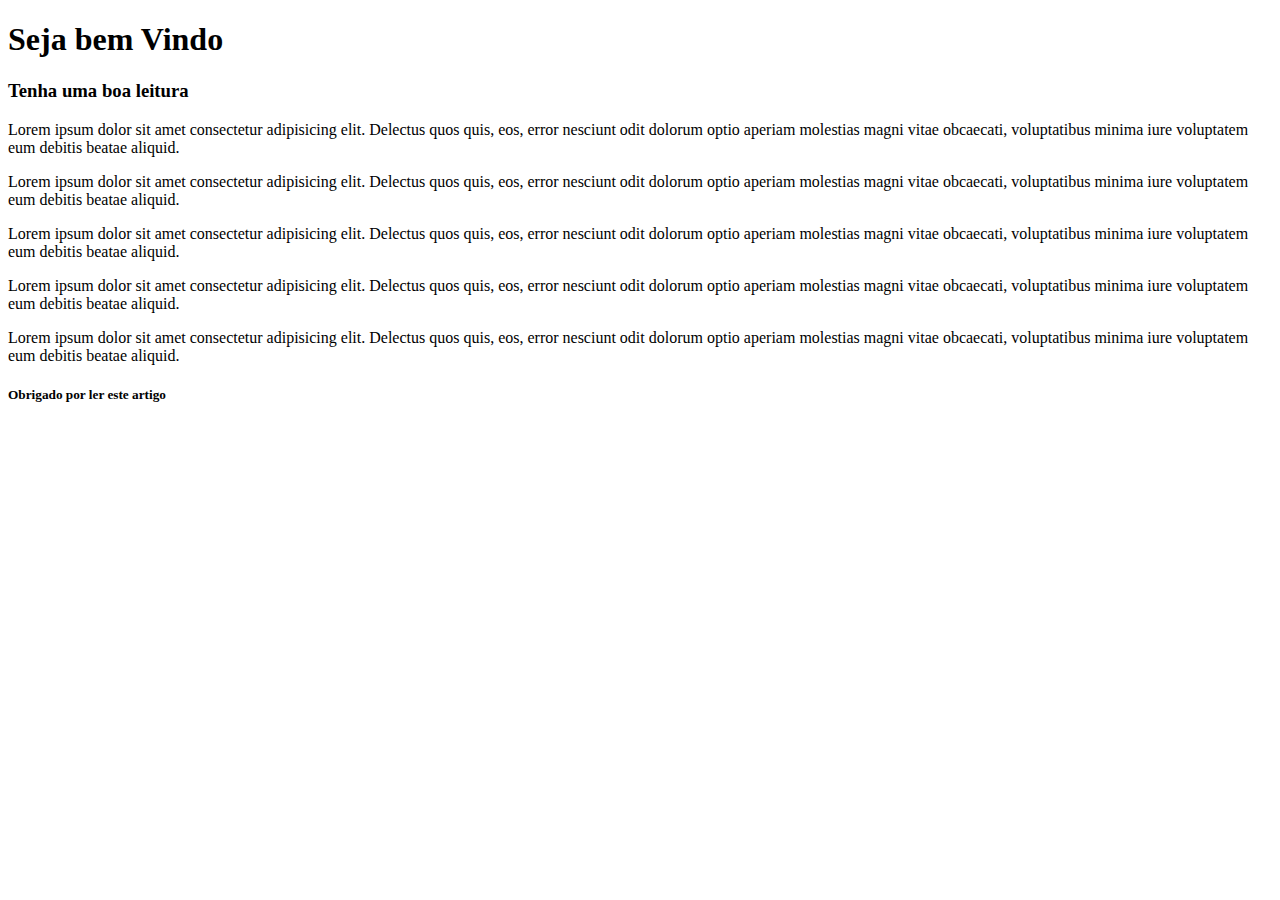
<file: 1 -HTML/Aula3/index.html>
<!DOCTYPE html>
  <html>
    <head>
      <title>Aula - Indentação</title>
    </head>
  <body>
    <section>
      <header><h1>Seja bem Vindo</h1>
            <h3>Tenha uma boa leitura</h3>
      </header>
      <article>
        <p>
          Lorem ipsum dolor sit amet consectetur adipisicing elit. Delectus quos quis, eos, error nesciunt odit dolorum optio aperiam molestias magni vitae obcaecati, voluptatibus minima iure voluptatem eum debitis beatae aliquid.
        </p>
        <p>
          Lorem ipsum dolor sit amet consectetur adipisicing elit. Delectus quos quis, eos, error nesciunt odit dolorum optio aperiam molestias magni vitae obcaecati, voluptatibus minima iure voluptatem eum debitis beatae aliquid.
        </p>
        <p>
          Lorem ipsum dolor sit amet consectetur adipisicing elit. Delectus quos quis, eos, error nesciunt odit dolorum optio aperiam molestias magni vitae obcaecati, voluptatibus minima iure voluptatem eum debitis beatae aliquid.
        </p>
        <p>
          Lorem ipsum dolor sit amet consectetur adipisicing elit. Delectus quos quis, eos, error nesciunt odit dolorum optio aperiam molestias magni vitae obcaecati, voluptatibus minima iure voluptatem eum debitis beatae aliquid.
        </p>
        <p>
          Lorem ipsum dolor sit amet consectetur adipisicing elit. Delectus quos quis, eos, error nesciunt odit dolorum optio aperiam molestias magni vitae obcaecati, voluptatibus minima iure voluptatem eum debitis beatae aliquid.
        </p>
        </article><footer><h5>Obrigado por ler este artigo</h5>
          </footer>
    </section>  
</body>
</html>
</file>
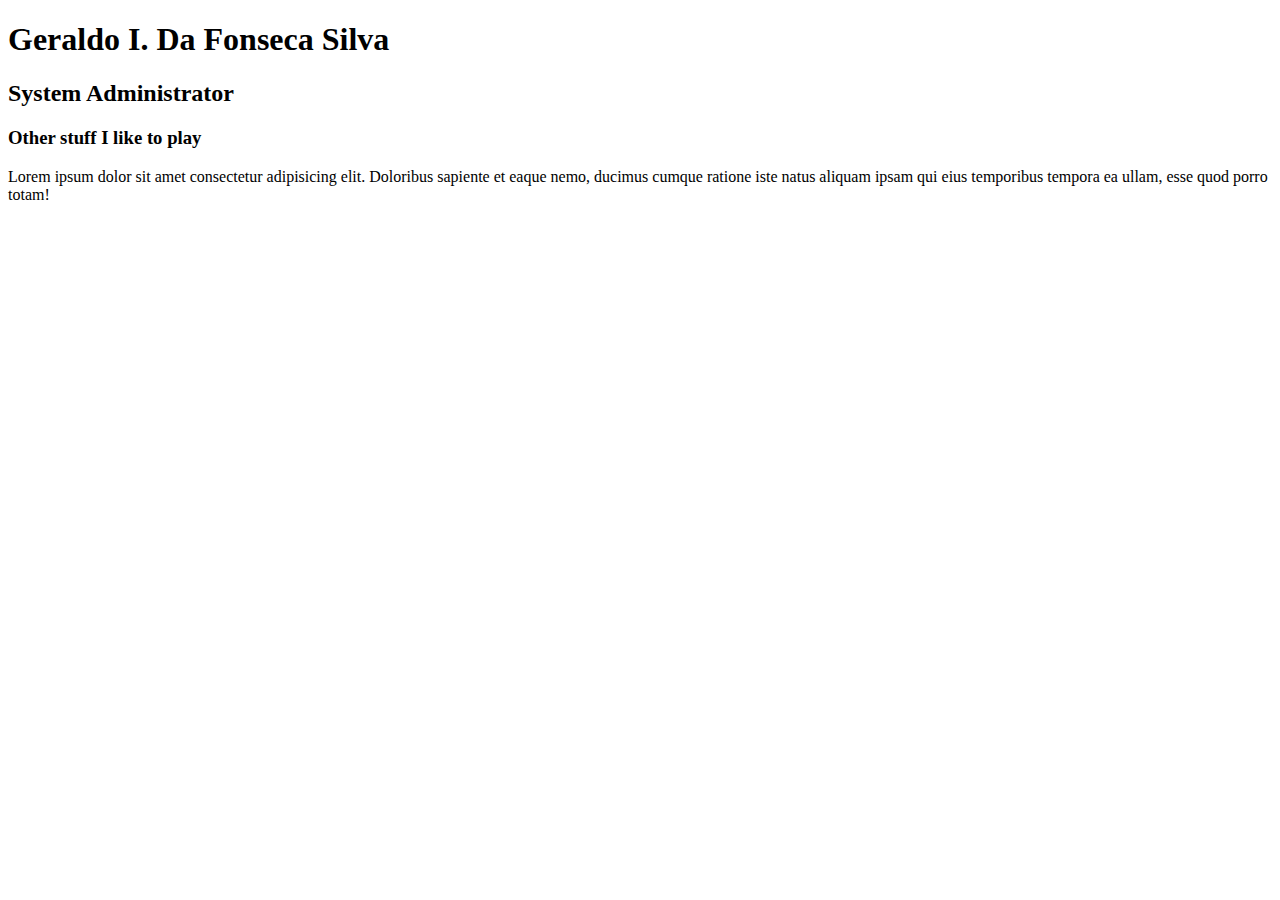
<file: 1 -HTML/Aula4/index.html>
<!DOCTYPE html>
<html lang="pt">
<head>
    <meta charset="UTF-8">
    <meta name="viewport" content="width=device-width, initial-scale=1.0">
    <title>Geraldo I. Da Fonseca Silva</title>
</head>
<body>
    <h1>Geraldo I. Da Fonseca Silva</h1>
    <h2>System Administrator</h2>

    <h3>Other stuff I like to play</h3>

    <p>
        Lorem ipsum dolor sit amet consectetur adipisicing elit. Doloribus sapiente et eaque nemo, ducimus cumque ratione iste natus aliquam ipsam qui eius temporibus tempora ea ullam, esse quod porro totam!
    </p>

    <h3>

    </h3>
</body>
</html>
</file>
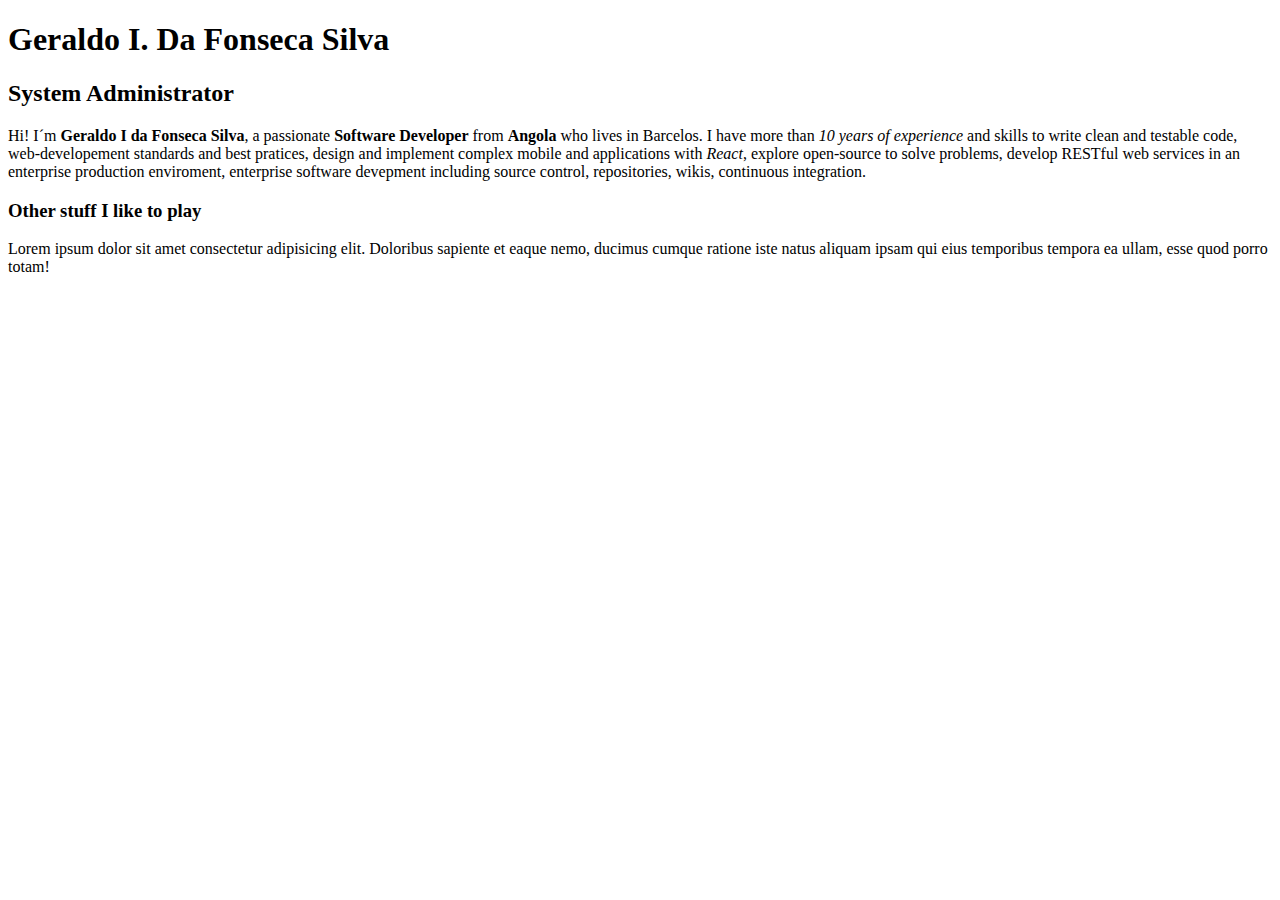
<file: 1 -HTML/Aula5/index.html>
<!DOCTYPE html>
<html lang="pt">
<head>
    <meta charset="UTF-8">
    <meta name="viewport" content="width=device-width, initial-scale=1.0">
    <title>Geraldo I. Da Fonseca Silva</title>
</head>
<body>
    <h1>Geraldo I. Da Fonseca Silva</h1>
    <h2>System Administrator</h2>
    <p>
        Hi! I´m <b>Geraldo I da Fonseca Silva</b>, a passionate <strong>Software Developer</strong> from <b>Angola</b> who lives in Barcelos. I have more than <em>10 years of experience</em> and skills to write clean and testable code, web-developement standards and best pratices, design and implement complex mobile and applications with <i>React</i>, explore open-source to solve problems, develop RESTful web services in an enterprise production enviroment, enterprise software devepment including source control, repositories, wikis, continuous integration.
    </p>

    <h3>Other stuff I like to play</h3>

    <p>
        Lorem ipsum dolor sit amet consectetur adipisicing elit. Doloribus sapiente et eaque nemo, ducimus cumque ratione iste natus aliquam ipsam qui eius temporibus tempora ea ullam, esse quod porro totam!
    </p>

    <h3>

    </h3>
</body>
</html>
</file>
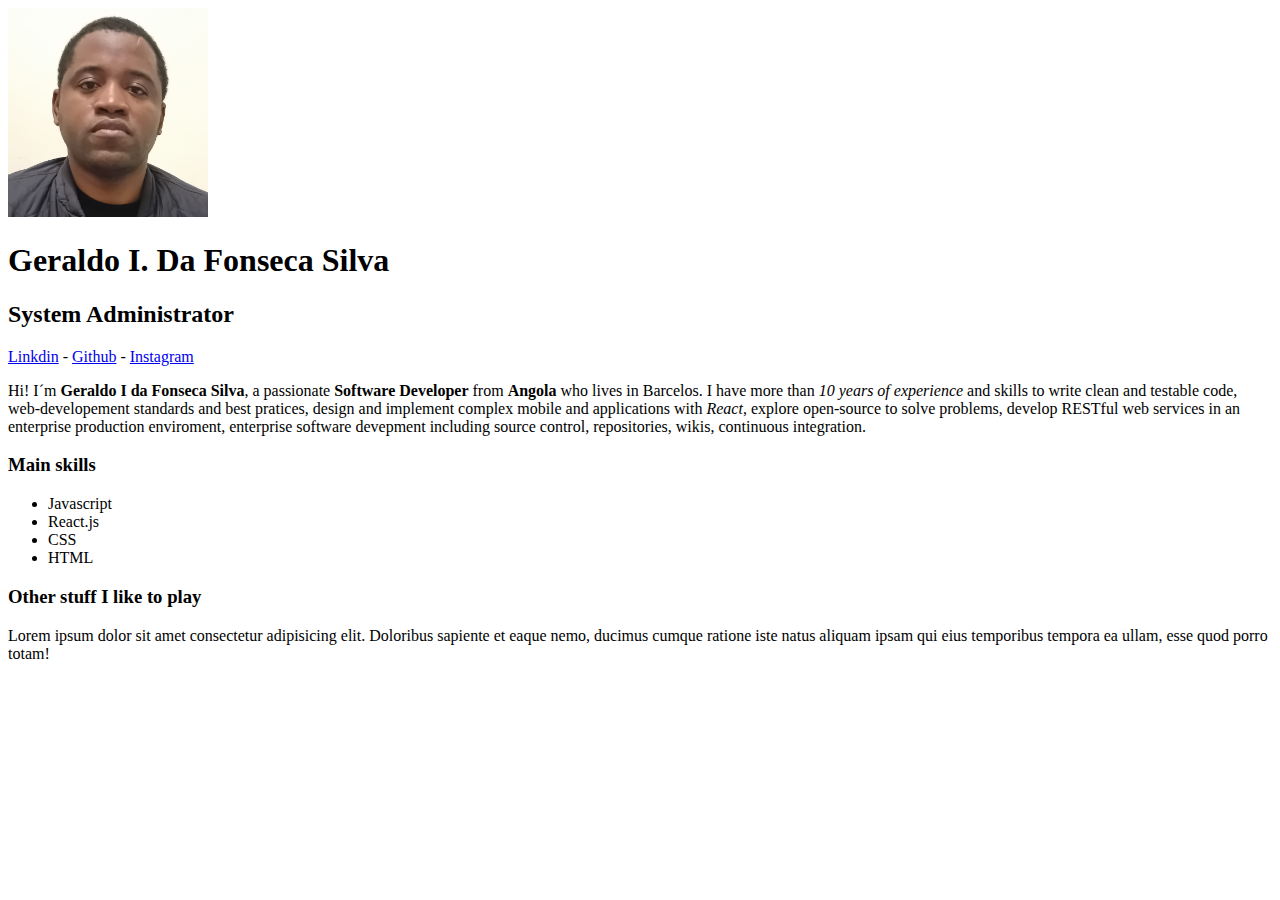
<file: 1 -HTML/Aula6/index.html>
<!DOCTYPE html>
<html lang="pt">
<head>
    <meta charset="UTF-8">
    <meta name="viewport" content="width=device-width, initial-scale=1.0">
    <title>Geraldo I. Da Fonseca Silva</title>
</head>
<body>

    <img src="Geraldo.jpg" width="200" alt="Foto: Geraldo Silva">

    <h1>Geraldo I. Da Fonseca Silva</h1>
    <h2>System Administrator</h2>

    <a href="http://www.linkedin.com" target="_blank">Linkdin</a>
    -
    <a href="http://www.github.com" target="_blank">Github</a>
    -
    <a href="www.instagram.com" target="_blank">Instagram</a>
    

    <p>
        Hi! I´m <b>Geraldo I da Fonseca Silva</b>, a passionate <strong>Software Developer</strong> from <b>Angola</b> who lives in Barcelos. I have more than <em>10 years of experience</em> and skills to write clean and testable code, web-developement standards and best pratices, design and implement complex mobile and applications with <i>React</i>, explore open-source to solve problems, develop RESTful web services in an enterprise production enviroment, enterprise software devepment including source control, repositories, wikis, continuous integration.
    </p>

    <h3>Main skills</h3>
    <ul>
        <li>Javascript</li>
        <li>React.js</li>
        <li>CSS</li>
        <li>HTML</li>
        
    </ul>

    <h3>Other stuff I like to play</h3>

    <p>
        Lorem ipsum dolor sit amet consectetur adipisicing elit. Doloribus sapiente et eaque nemo, ducimus cumque ratione iste natus aliquam ipsam qui eius temporibus tempora ea ullam, esse quod porro totam!
    </p>

    <h3>

    </h3>
</body>
</html>
</file>
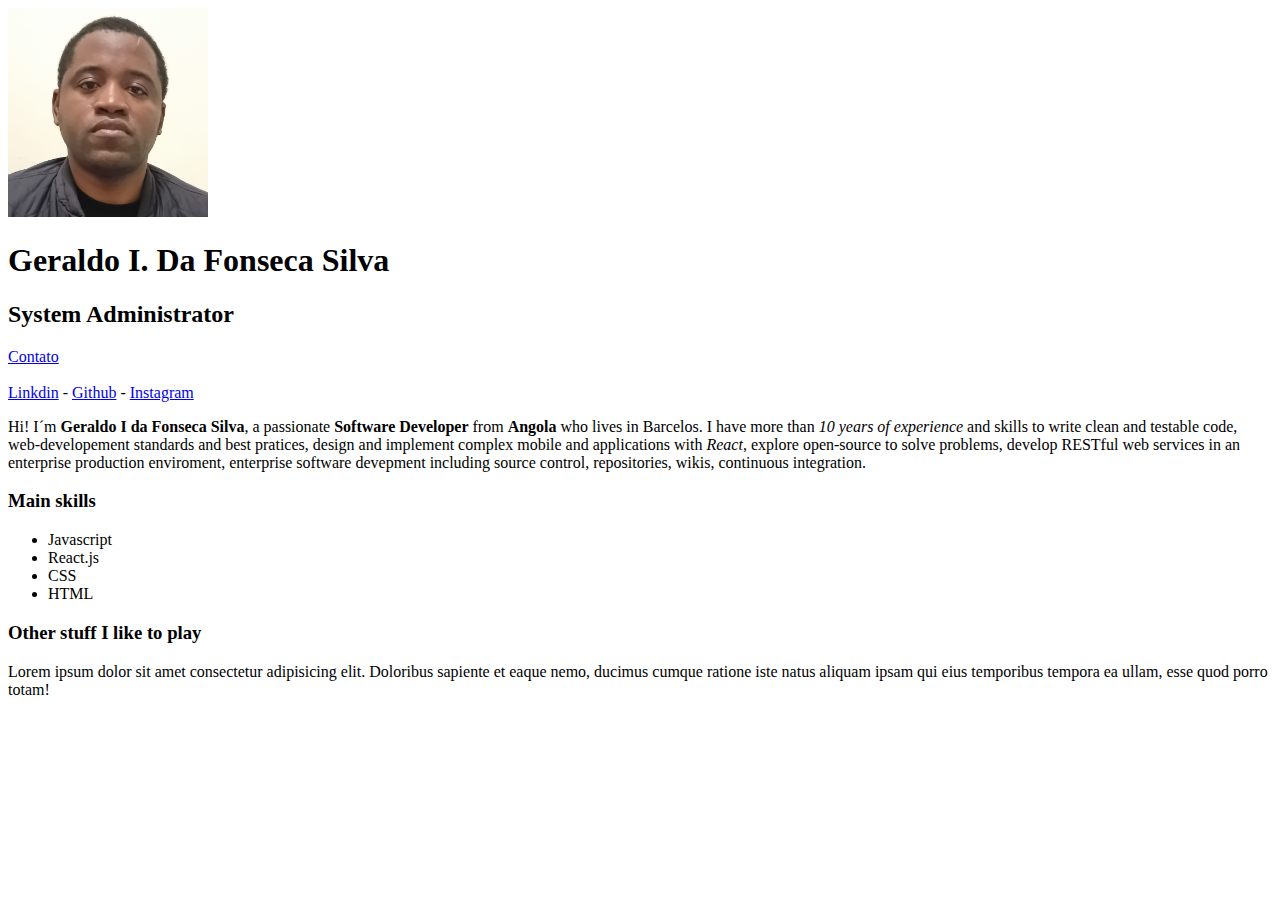
<file: 1 -HTML/Aula7/index.html>
<!DOCTYPE html>
<html lang="pt">
<head>
    <meta charset="UTF-8">
    <meta name="viewport" content="width=device-width, initial-scale=1.0">
    <title>Geraldo I. Da Fonseca Silva</title>
</head>
<body>

    <img src="Geraldo.jpg" width="200" alt="Foto: Geraldo Silva">

    <h1>Geraldo I. Da Fonseca Silva</h1>
    <h2>System Administrator</h2>

    <a href="contato.html">Contato</a> 
    
    <br><br>

    <a href="http://www.linkedin.com" target="_blank">Linkdin</a>
    -
    <a href="http://www.github.com" target="_blank">Github</a>
    -
    <a href="www.instagram.com" target="_blank">Instagram</a>
    

    <p>
        Hi! I´m <b>Geraldo I da Fonseca Silva</b>, a passionate <strong>Software Developer</strong> from <b>Angola</b> who lives in Barcelos. I have more than <em>10 years of experience</em> and skills to write clean and testable code, web-developement standards and best pratices, design and implement complex mobile and applications with <i>React</i>, explore open-source to solve problems, develop RESTful web services in an enterprise production enviroment, enterprise software devepment including source control, repositories, wikis, continuous integration.
    </p>

    <h3>Main skills</h3>
    <ul>
        <li>Javascript</li>
        <li>React.js</li>
        <li>CSS</li>
        <li>HTML</li>
        
    </ul>

    <h3>Other stuff I like to play</h3>

    <p>
        Lorem ipsum dolor sit amet consectetur adipisicing elit. Doloribus sapiente et eaque nemo, ducimus cumque ratione iste natus aliquam ipsam qui eius temporibus tempora ea ullam, esse quod porro totam!
    </p>

    <h3>

    </h3>
</body>
</html>
</file>
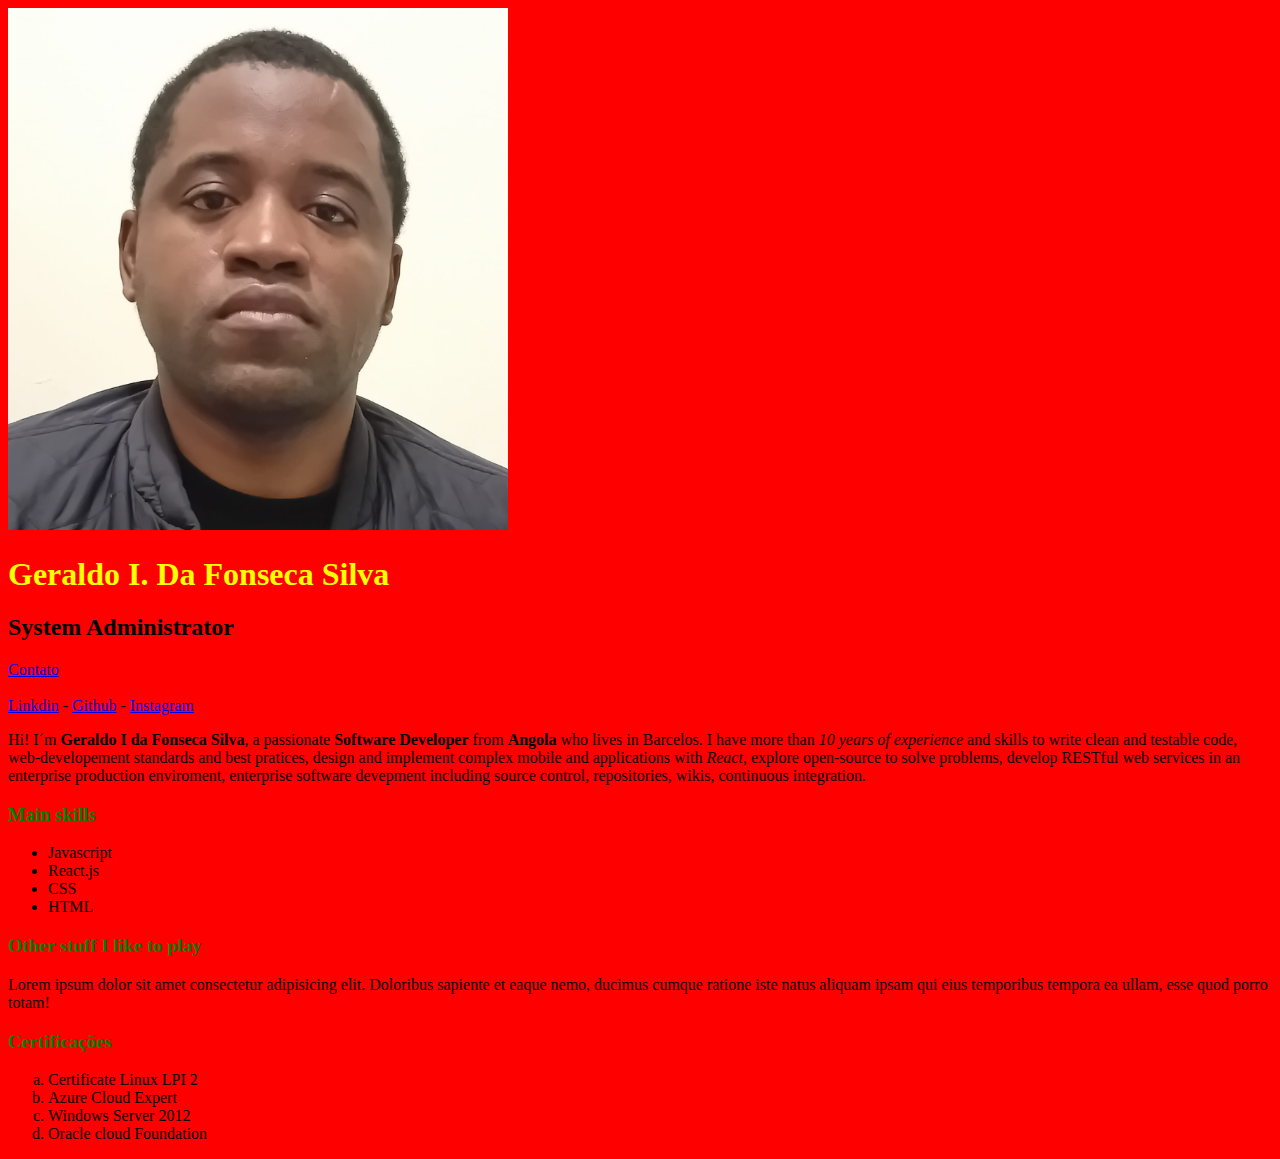
<file: 2 - CSS/Aula1/index.html>
<!DOCTYPE html>
<html lang="pt">
<head>
    <meta charset="UTF-8">
    <meta name="viewport" content="width=device-width, initial-scale=1.0">
    <title>Geraldo I. Da Fonseca Silva</title>

    <link rel="stylesheet" href="style.css">
</head>
<body>

    <img src="Geraldo.jpg" width="200" alt="Foto: Geraldo Silva" class="foto-principal">

    <h1 id="titulo-principal">Geraldo I. Da Fonseca Silva</h1>
    <h2>System Administrator</h2>

    <a href="contato.html">Contato</a> 
    
    <br><br>

    <a href="http://www.linkedin.com" target="_blank">Linkdin</a>
    -
    <a href="http://www.github.com" target="_blank">Github</a>
    -
    <a href="www.instagram.com" target="_blank">Instagram</a>
    

    <p>
        Hi! I´m <b>Geraldo I da Fonseca Silva</b>, a passionate <strong>Software Developer</strong> from <b>Angola</b> who lives in Barcelos. I have more than <em>10 years of experience</em> and skills to write clean and testable code, web-developement standards and best pratices, design and implement complex mobile and applications with <i>React</i>, explore open-source to solve problems, develop RESTful web services in an enterprise production enviroment, enterprise software devepment including source control, repositories, wikis, continuous integration.
    </p>

    <h3>Main skills</h3>
    <ul>
        <li>Javascript</li>
        <li>React.js</li>
        <li>CSS</li>
        <li>HTML</li>
        
    </ul>

    <h3>Other stuff I like to play</h3>

    <p>
        Lorem ipsum dolor sit amet consectetur adipisicing elit. Doloribus sapiente et eaque nemo, ducimus cumque ratione iste natus aliquam ipsam qui eius temporibus tempora ea ullam, esse quod porro totam!
    </p>

    <h3>Certificações</h3>
    <ol type="a">
        <li>Certificate Linux LPI 2</li>
        <li>Azure Cloud Expert</li>
        <li>Windows Server 2012</li>
        <li>Oracle cloud Foundation</li>

    </ol>
</body>
</html>
</file>
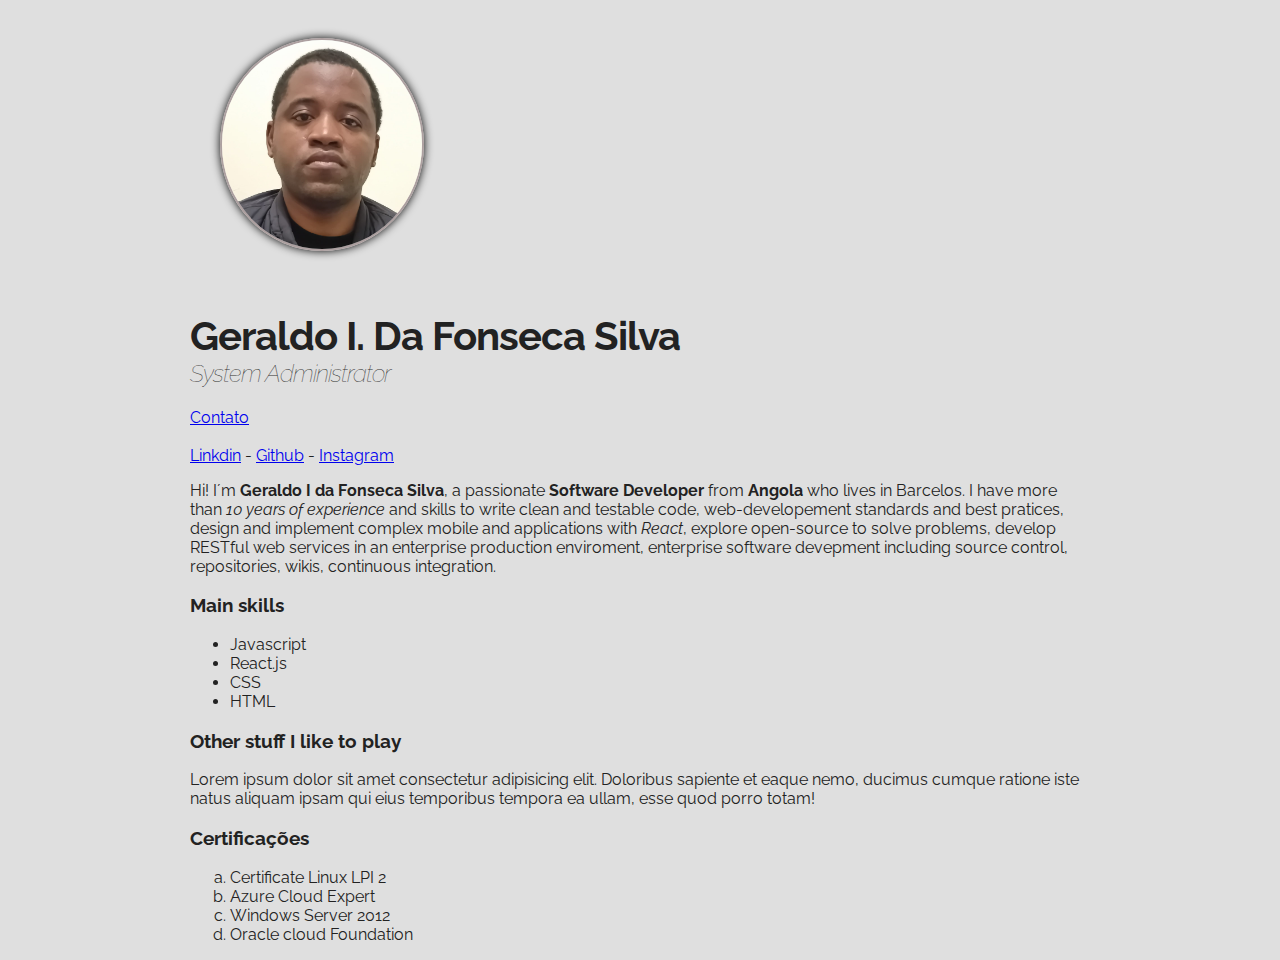
<file: 2 - CSS/Aula10/index.html>
<!DOCTYPE html>
<html lang="pt">
<head>
    <meta charset="UTF-8">
    <meta name="viewport" content="width=device-width, initial-scale=1.0">
    <title>Geraldo I. Da Fonseca Silva</title>

<link rel="preconnect" href="https://fonts.googleapis.com">
<link rel="preconnect" href="https://fonts.gstatic.com" crossorigin>
<link href="https://fonts.googleapis.com/css2?family=PT+Sans+Narrow:wght@700&family=Raleway:wght@400;500&display=swap" rel="stylesheet">
    <link rel="stylesheet" href="style.css">
</head>
<body>

    <div class="container">

        <img src="Geraldo.jpg" width="200" alt="Foto: Geraldo Silva" class="foto-principal">

        <h1>Geraldo I. Da Fonseca Silva</h1>
        <h2>System Administrator</h2>

        <a href="contato.html">Contato</a> 
        
        <br><br>

        <a href="http://www.linkedin.com" target="_blank">Linkdin</a>
        -
        <a href="http://www.github.com" target="_blank">Github</a>
        -
        <a href="www.instagram.com" target="_blank">Instagram</a>
        

        <p>
            Hi! I´m <b>Geraldo I da Fonseca Silva</b>, a passionate <strong>Software Developer</strong> from <b>Angola</b> who lives in Barcelos. I have more than <em>10 years of experience</em> and skills to write clean and testable code, web-developement standards and best pratices, design and implement complex mobile and applications with <i>React</i>, explore open-source to solve problems, develop RESTful web services in an enterprise production enviroment, enterprise software devepment including source control, repositories, wikis, continuous integration.
        </p>

        <h3>Main skills</h3>
        <ul>
            <li>Javascript</li>
            <li>React.js</li>
            <li>CSS</li>
            <li>HTML</li>
            
        </ul>

        <h3>Other stuff I like to play</h3>

        <p>
            Lorem ipsum dolor sit amet consectetur adipisicing elit. Doloribus sapiente et eaque nemo, ducimus cumque ratione iste natus aliquam ipsam qui eius temporibus tempora ea ullam, esse quod porro totam!
        </p>

        <h3>Certificações</h3>
        <ol type="a">
            <li>Certificate Linux LPI 2</li>
            <li>Azure Cloud Expert</li>
            <li>Windows Server 2012</li>
            <li>Oracle cloud Foundation</li>

        </ol>
    </div>
</body>
</html>
</file>
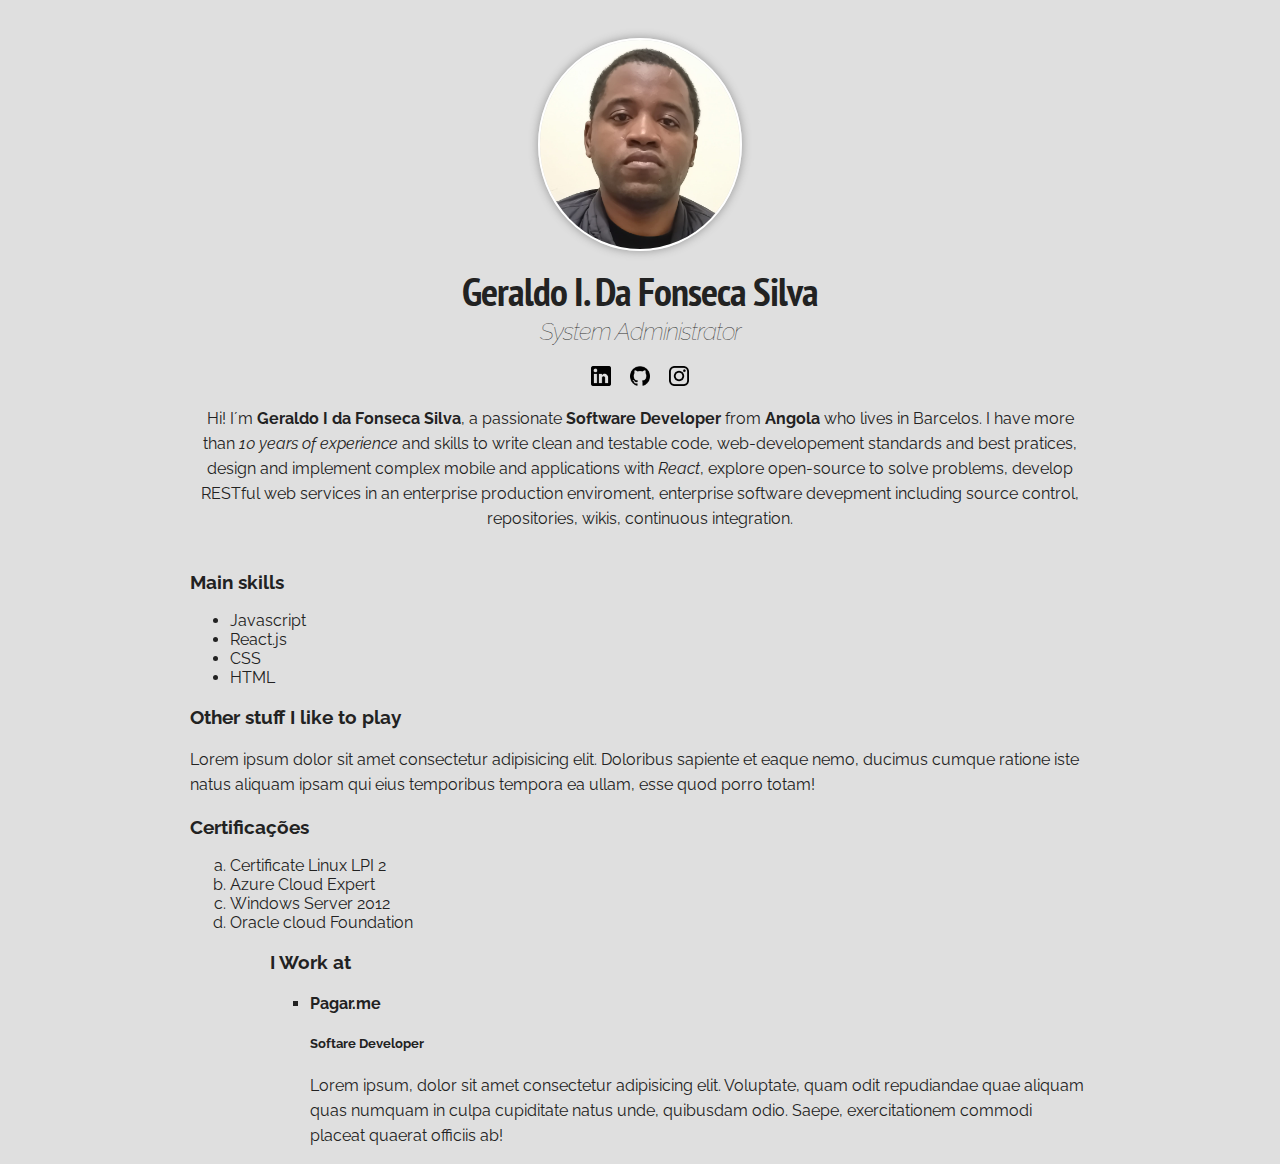
<file: 2 - CSS/Aula11/index.html>
<!DOCTYPE html>
<html lang="pt">
<head>
    <meta charset="UTF-8">
    <meta name="viewport" content="width=device-width, initial-scale=1.0">
    <title>Geraldo I. Da Fonseca Silva</title>

<link rel="preconnect" href="https://fonts.googleapis.com">
<link rel="preconnect" href="https://fonts.gstatic.com" crossorigin>
<link href="https://fonts.googleapis.com/css2?family=PT+Sans+Narrow:wght@700&family=Raleway:wght@400;500&display=swap" rel="stylesheet">
    <link rel="stylesheet" href="style.css">
</head>
<body>

    <div class="container">
        <div class="profile">
            <img src="Geraldo.jpg" width="200" alt="Foto: Geraldo Silva" class="foto-principal">

            <h1>Geraldo I. Da Fonseca Silva</h1>
            <h2>System Administrator</h2>

            

            <a href="http://www.linkedin.com" target="_blank" class="social-links">
                <img src="logo-linkedin.png" alt="linkedin" class="social-icons">
            </a>
            <a href="http://www.github.com" target="_blank" class="social-links">
                <img src="logo-github.png" alt="Github" class="social-icons github" >
            </a>
            <a href="www.instagram.com" target="_blank" class="social-links">
                <img src="logo-instagram.png" alt="Instagram" class="social-icons">
            </a>
        <p>
            Hi! I´m <b>Geraldo I da Fonseca Silva</b>, a passionate <strong>Software Developer</strong> from <b>Angola</b> who lives in Barcelos. I have more than <em>10 years of experience</em> and skills to write clean and testable code, web-developement standards and best pratices, design and implement complex mobile and applications with <i>React</i>, explore open-source to solve problems, develop RESTful web services in an enterprise production enviroment, enterprise software devepment including source control, repositories, wikis, continuous integration.
        </p>
    </div>

        <h3>Main skills</h3>
        <ul>
            <li>Javascript</li>
            <li>React.js</li>
            <li>CSS</li>
            <li>HTML</li>
            
        </ul>

        <h3>Other stuff I like to play</h3>

        <p>
            Lorem ipsum dolor sit amet consectetur adipisicing elit. Doloribus sapiente et eaque nemo, ducimus cumque ratione iste natus aliquam ipsam qui eius temporibus tempora ea ullam, esse quod porro totam!
        </p>

        <h3>Certificações</h3>
        <ol type="a">
            <li>Certificate Linux LPI 2</li>
            <li>Azure Cloud Expert</li>
            <li>Windows Server 2012</li>
            <li>Oracle cloud Foundation</li>
        <ol>
        <h3>I Work at</h3>
        <ul> 
            <li>
        <h4>Pagar.me</h4>
            <h5>Softare Developer</h5>
            <p>Lorem ipsum, dolor sit amet consectetur adipisicing elit. Voluptate, quam odit repudiandae quae aliquam quas numquam in culpa cupiditate natus unde, quibusdam odio. Saepe, exercitationem commodi placeat quaerat officiis ab!</p>    
            </li>
        </ul>    

           
</body>
</html>
</file>
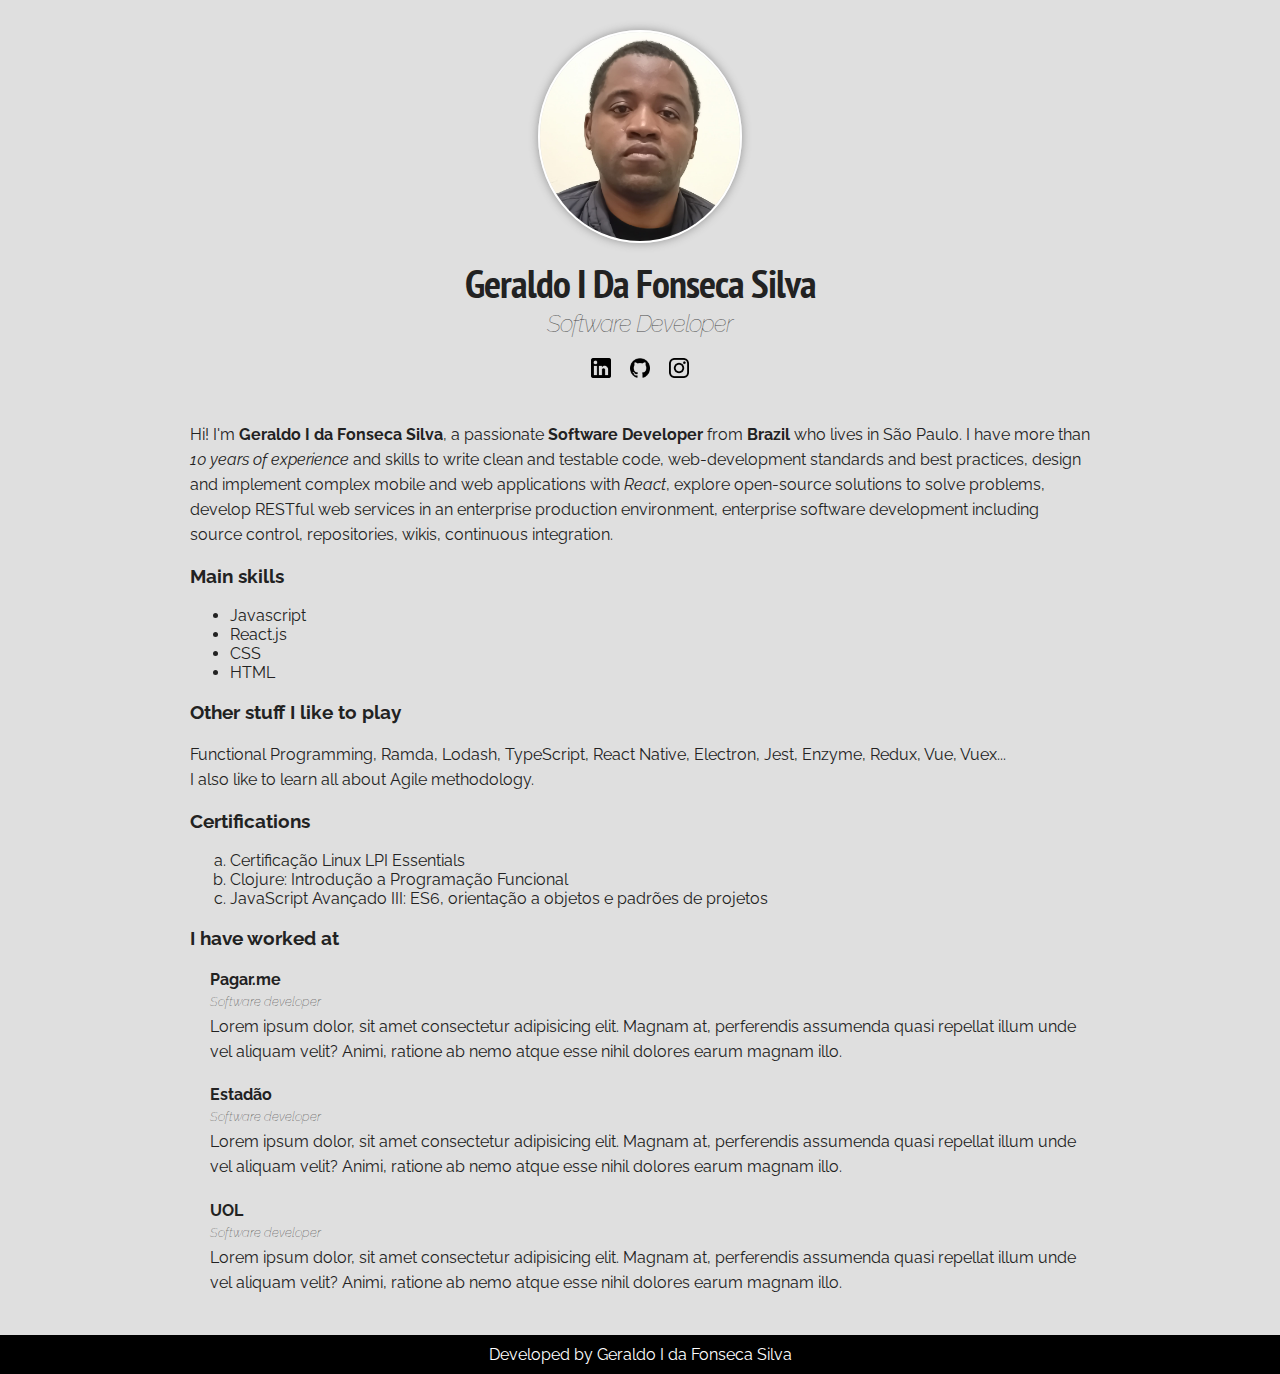
<file: 2 - CSS/Aula12/index.html>
<!DOCTYPE html>
<html lang="pt">
<head>
  <meta charset="UTF-8">
  <meta name="viewport" content="width=device-width, initial-scale=1.0">
  <title>Geraldo I da Fonseca Silva</title>

  <link href="https://fonts.googleapis.com/css2?family=PT+Sans+Narrow:wght@700&family=Raleway:wght@400;500&display=swap" rel="stylesheet">
  <link rel="stylesheet" href="style.css">
</head>
<body>

  <div class="container">
    <div class="profile">
      <img src="Geraldo.jpg" alt="Foto: Geraldo I. da Fonseca Silva" class="foto-principal">

      <h1>Geraldo I Da Fonseca Silva</h1>
      <h2>Software Developer</h2>

      <a href="http://www.linkedin.com" target="_blank" class="social-links">
        <img src="logo-linkedin.png" alt="Linkedin" class="social-icons">
      </a>
      <a href="http://www.github.com" target="_blank" class="social-links">
        <img src="logo-github.png" alt="github" class="social-icons github">
      </a>
      <a href="http://www.instagram.com" target="_blank" class="social-links">
        <img src="logo-instagram.png" alt="Instagram" class="social-icons">
      </a>
    </div>

    <p>
      Hi! I'm <strong>Geraldo I da Fonseca Silva</strong>, a passionate <strong>Software Developer</strong> from <b>Brazil</b> who lives in São Paulo. I have more than <em>10 years of experience</em> and skills to write clean and testable code, web-development standards and best practices, design and implement complex mobile and web applications with <i>React</i>, explore open-source solutions to solve problems, develop RESTful web services in an enterprise production environment, enterprise software development including source control, repositories, wikis, continuous integration.
    </p>

    <h3>Main skills</h3>
    <ul>
      <li>Javascript</li>
      <li>React.js</li>
      <li>CSS</li>
      <li>HTML</li>
    </ul>

    <h3>Other stuff I like to play</h3>
    <p>
      Functional Programming, Ramda, Lodash, TypeScript, React Native, Electron, Jest, Enzyme, Redux, Vue, Vuex...
      <br>I also like to learn all about Agile methodology.
    </p>

    <h3>Certifications</h3>
    <ol type="a">
      <li>Certificação Linux LPI Essentials</li>
      <li>Clojure: Introdução a Programação Funcional</li>
      <li>JavaScript Avançado III: ES6, orientação a objetos e padrões de projetos</li>
    </ol>

    <h3>I have worked at</h3>
    <ul class="jobs-list">
      <li>
        <h4>Pagar.me</h4>
        <h5>Software developer</h5>
        <p>
          Lorem ipsum dolor, sit amet consectetur adipisicing elit. Magnam at, perferendis assumenda quasi repellat illum unde vel aliquam velit? Animi, ratione ab nemo atque esse nihil dolores earum magnam illo.
        </p>
      </li>
      <li>
        <h4>Estadão</h4>
        <h5>Software developer</h5>
        <p>
          Lorem ipsum dolor, sit amet consectetur adipisicing elit. Magnam at, perferendis assumenda quasi repellat illum unde vel aliquam velit? Animi, ratione ab nemo atque esse nihil dolores earum magnam illo.
        </p>
      </li>
      <li>
        <h4>UOL</h4>
        <h5>Software developer</h5>
        <p>
          Lorem ipsum dolor, sit amet consectetur adipisicing elit. Magnam at, perferendis assumenda quasi repellat illum unde vel aliquam velit? Animi, ratione ab nemo atque esse nihil dolores earum magnam illo.
        </p>
      </li>
    </ul>
  </div>

  <div class="footer">
    Developed by Geraldo I da Fonseca Silva
  </div>

</body>
</html>
</file>
<file: 2 - CSS/Aula1/style.css>
body{
    background: red;
}

h3 {
    color: green;
}
.foto-principal {
    width: 500px;
}

#titulo-principal {
    color: yellow;
}
</file>
<file: 2 - CSS/Aula10/style.css>
body{
 background: #dfdfdf;
 font-family: 'Raleway', sans-serif;
 color: rgb(34, 34, 34);
    
}

.container{
    width: 900px;
    margin: 0 auto;
}

.foto-principal{
    border: 2px solid #ada0a0; /* shorthand */
    width: 200px;
    border-radius: 50%;
    margin: 30px;
    box-shadow: 0px 0px 10px black;
    
}

h1 {
    margin-bottom: 0;
    letter-spacing: -1px;
    font-family: 'Raleway', sans-serif;
    font-size: 40px;

}
h2 {
    margin-top: 0;
    font-style: italic;
    color: rgb(49, 49, 49);
    font-weight: 100;
    letter-spacing: -1px;
}

.Caixa {
    background-color: black;
    width: 100px;
    height: 100px;
    border: 5px solid red;
    border-radius: 8px;
    margin: 0 auto;
}
</file>
<file: 2 - CSS/Aula11/style.css>
body{
 background: #dfdfdf;
 font-family: 'Raleway', sans-serif;
 color: rgb(34, 34, 34);
    
}

.container{
    width: 900px;
    margin: 0 auto;
}

.profile {
    text-align: center;
    margin-bottom: 40px;
}

.foto-principal{
    border: 2px solid #FFFFFF; /* shorthand */
    width: 200px;
    border-radius: 50%;
    margin: 30px 30px 0 30px;
    box-shadow: 0px 0px 10px #959595;
    
}

h1 {
    margin-top: 10px;
    margin-bottom: 0;
    letter-spacing: -1px;
    font-family: 'PT Sans Narrow', sans-serif;
    font-size: 40px;

}
h2 {
    margin-top: 0;
    font-style: italic;
    color: rgb(49, 49, 49);
    font-weight: 100;
    letter-spacing: -1px;
}

p {
   line-height:  25px;
}

.social-links {
    text-decoration: none;
}

.social-icons {
    width: 20px;
}

.github{
    margin: 0 15px 0 15px;
}
</file>
<file: 2 - CSS/Aula12/style.css>
body {
    background: #dfdfdf;
    font-family: 'Raleway', sans-serif;
    color: rgb(34, 34, 34);
    margin: 0;
  }
  
  .container {
    width: 900px;
    margin: 0 auto;
  }
  
  .profile {
    text-align: center;
    margin-bottom: 40px;
  }
  
  .foto-principal {
    width: 200px;
    border: 2px solid #FFFFFF; /* shorthand */
    border-radius: 50%;
    margin: 30px 30px 0 30px;
    box-shadow: 0px 0px 10px #959595;
  }
  
  h1 {
    margin-top: 10px;
    margin-bottom: 0;
    letter-spacing: -1px;
    font-family: 'PT Sans Narrow', sans-serif;
    font-size: 40px;
  }
  
  h2 {
    margin-top: 0;
    font-style: italic;
    color: rgb(73 73 73);
    font-weight: 100;
    letter-spacing: -1px;
  }
  
  h4 {
    margin-bottom: 5px;
  }
  
  h5 {
    margin-top: 0;
    margin-bottom: 5px;
    font-weight: 100;
    font-style: italic;
  }
  
  p {
    line-height: 25px;
    margin-top: 0;
  }
  
  .social-links {
    text-decoration: none;
  }
  
  .social-icons {
    width: 20px;
  }
  
  .github {
    margin: 0 15px 0 15px;
  }
  
  .jobs-list {
    list-style: none;
    padding-left: 20px;
  }
  
  .footer {
    margin-top: 40px;
    background-color: black;
    color: white;
    text-align: center;
    padding: 10px 0;
  }
</file>
